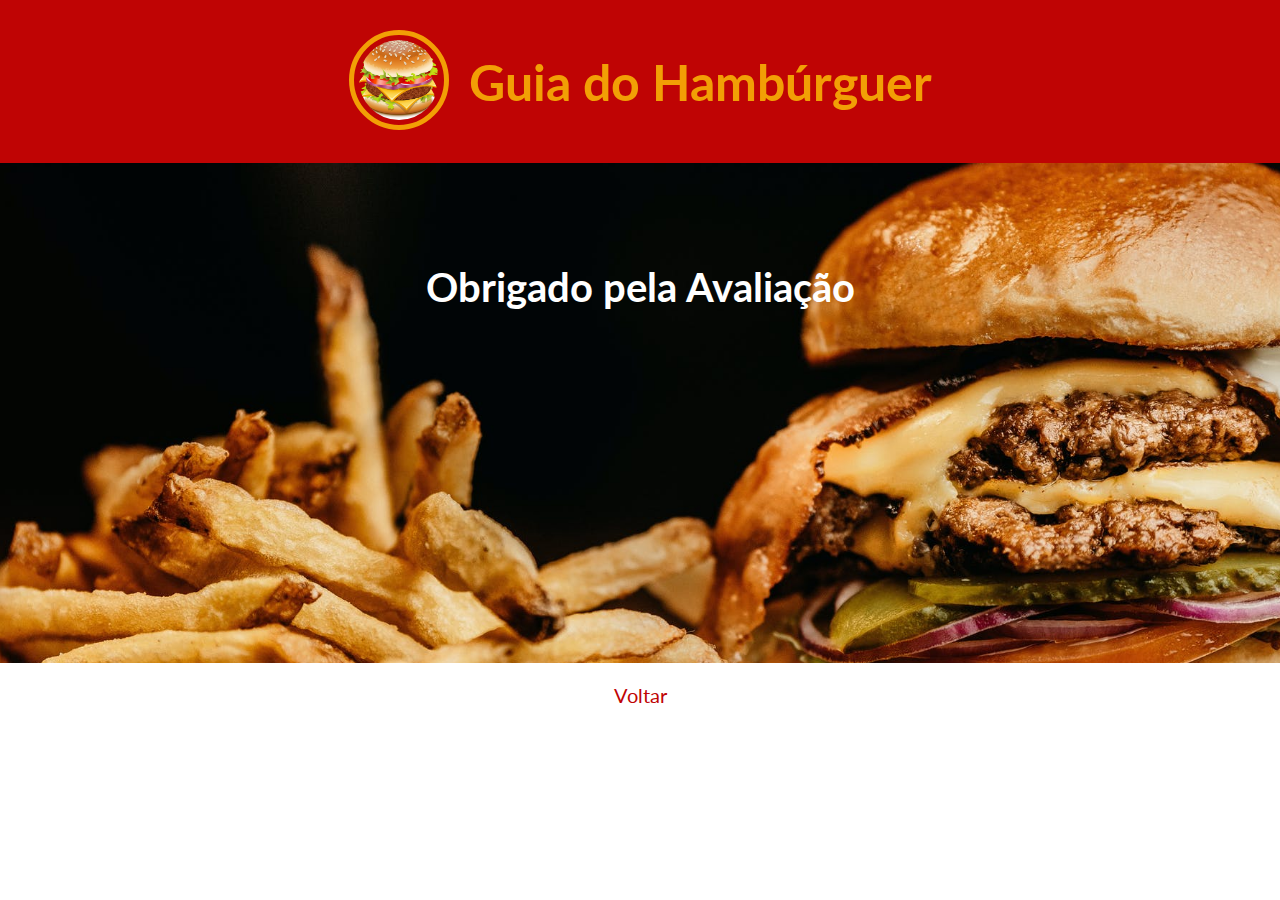
<file: obrigado.html>
<!DOCTYPE html>
<html lang="pt-br">
<head>
    <meta charset="UTF-8">
    <meta http-equiv="X-UA-Compatible" content="IE=edge">
    <meta name="viewport" content="width=device-width, initial-scale=1.0">
    <title>Obrigado pela Avaliação</title>
    <link rel="stylesheet" href="style.css">
</head>
<body>
    <header class="header">
        <a href=""><img src="hamburger-3184108_1280.png" alt=""></a>
        <a href="">
            <h1>Guia do Hambúrguer</h1>
        </a>
    </header>

        <div class="title">
            <h2>Obrigado pela Avaliação</h2>
        </div>
    
        <div class="page">
            <a href="index.html">Voltar</a>
        </div>
</body>
</html>
</file>
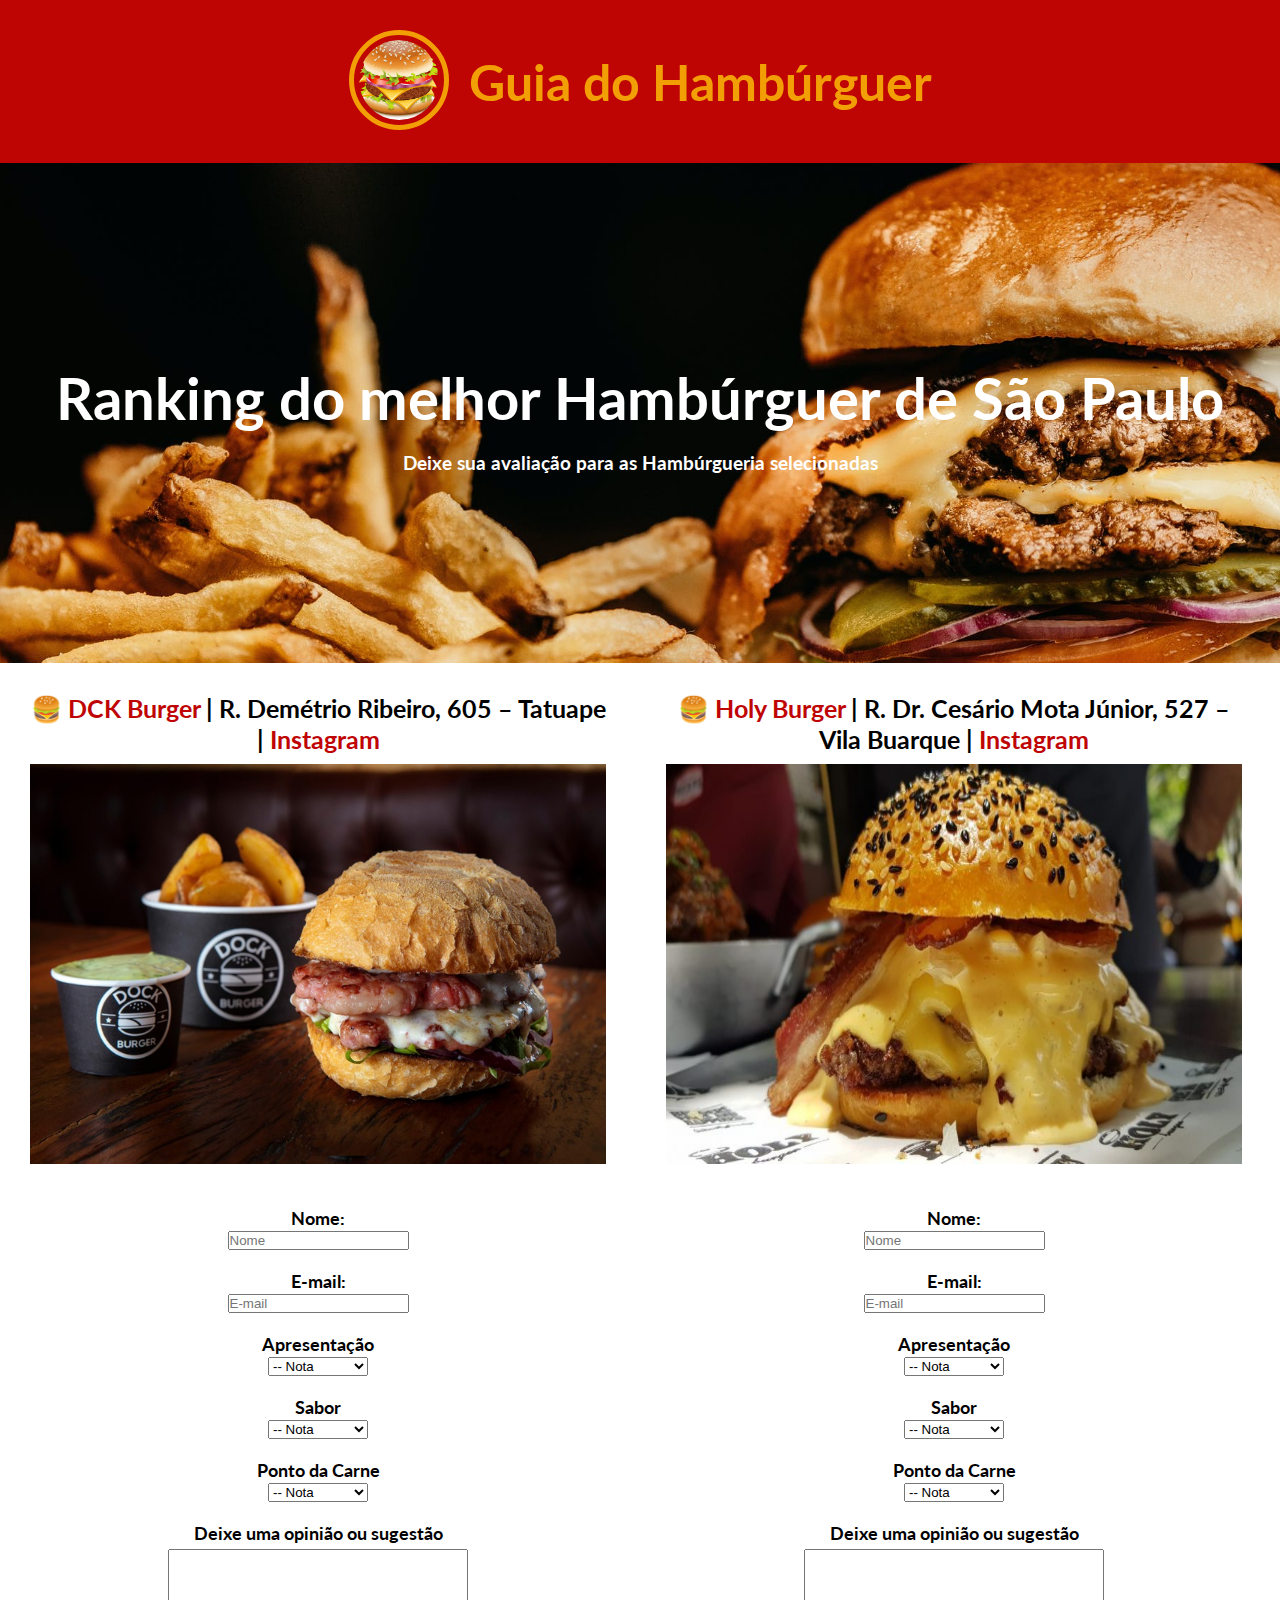
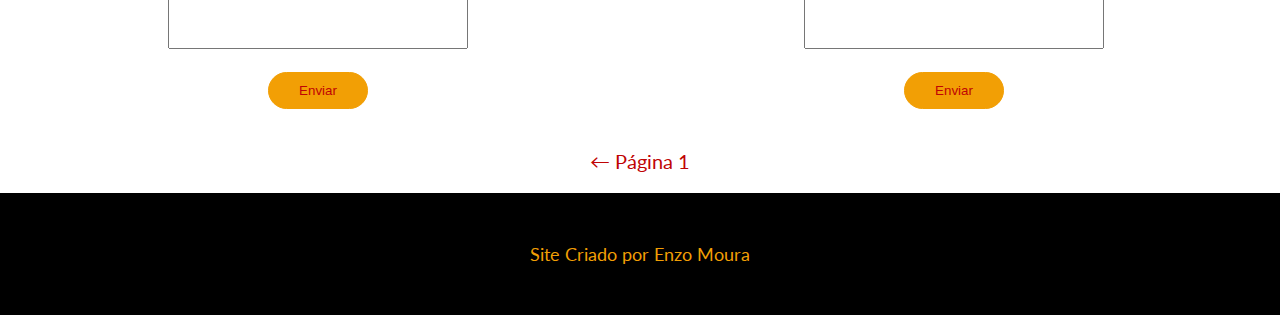
<file: pagina02.html>
<!DOCTYPE html>
<html lang="pt-br">
<head>
    <meta charset="UTF-8">
    <meta http-equiv="X-UA-Compatible" content="IE=edge">
    <meta name="viewport" content="width=device-width, initial-scale=1.0">
    <link rel="shortcut icon" href="AnyConv.com__hamburger-3184108_1280.ico" type="image/x-icon">
    <title>Guia do Hambúrguer</title>
    <link rel="stylesheet" href="style.css">
</head>
<body>
    <header class="header">
        <a href=""><img src="hamburger-3184108_1280.png" alt=""></a>
        <a href="">
            <h1>Guia do Hambúrguer</h1>
        </a>
    </header>

        <div class="title">
            <h1>Ranking do melhor Hambúrguer de São Paulo</h1>
            <h3>Deixe sua avaliação para as Hambúrgueria selecionadas</h3>
        </div>


    <main class="main">
        <div class="hamburguer">
            <h2> &#x1F354;  <span>DCK Burger</span> | R. Demétrio Ribeiro, 605 – Tatuape | <a href="https://www.instagram.com/dckburger/" target="_blank">Instagram</a></h2>
            <img src="images/DCK Burger.jpg" alt="">

            <form class="avaliaçao" action="https://formsubmit.co/enzowatson@gmail.com" method="POST">

                <input type="hidden" name="_captcha" value="false">
                <input type="hidden" name="_next" value="https://enzomoura87.github.io/hamburguerias/obrigado.html">

                <label>
                    <p>Nome:</p>
                    <input type="text" name="name" required minlength="3" maxlength="20" autocomplete="on" placeholder="Nome"/>
                </label>

                <label>
                    <p>E-mail:</p>
                    <input type="email" name="email"  required title="endereço de email" placeholder="E-mail"/>
                </label>

                <label for="avaliation">
                    <p>Apresentação</p>
                </label>
                <p>
                    <select name="apresentaçaodck" id="apresentaçao" class="avaliation" required>
                        <option disable selected value="0">-- Nota</option>
                        <option value="0.01">1</option>
                        <option value="0.02">2</option>
                        <option value="0.03">3</option>
                        <option value="0.04">4</option>
                        <option value="0.05">5</option>
                        <option value="0.06">6</option>
                        <option value="0.07">7</option>
                        <option value="0.08">8</option>
                        <option value="0.09">9</option>
                        <option value="0.10">10</option>
                    </select>
                </p>

                <label for="avaliation">
                    <p>Sabor</p>
                </label>
                <p>
                    <select name="sabordck" id="sabor" class="avaliation" required>
                        <option disable selected value="0">-- Nota</option>
                        <option value="0.01">1</option>
                        <option value="0.02">2</option>
                        <option value="0.03">3</option>
                        <option value="0.04">4</option>
                        <option value="0.05">5</option>
                        <option value="0.06">6</option>
                        <option value="0.07">7</option>
                        <option value="0.08">8</option>
                        <option value="0.09">9</option>
                        <option value="0.10">10</option>
                    </select>
                </p>

                <label for="avaliation">
                    <p>Ponto da Carne</p>
                </label>
                <p>
                    <select name="pontodacarnedck" id="pontodacarne" class="avaliation" required>
                        <option disable selected value="0">-- Nota</option>
                        <option value="0.01">1</option>
                        <option value="0.02">2</option>
                        <option value="0.03">3</option>
                        <option value="0.04">4</option>
                        <option value="0.05">5</option>
                        <option value="0.06">6</option>
                        <option value="0.07">7</option>
                        <option value="0.08">8</option>
                        <option value="0.09">9</option>
                        <option value="0.10">10</option>
                    </select>
                </p>


                <label class="opinion">
                    <p>Deixe uma opinião ou sugestão </p>
                    <textarea name="opiniondck"></textarea>
                </label>
                <br>
                <button type="submit" class="formsubmit">
                    Enviar
                </button>

            </form>

        </div>

        

        <div class="hamburguer">
            <h2> &#x1F354; <a href="https://www.holyburger.com.br/" target="_blank">Holy Burger</a> | R. Dr. Cesário Mota Júnior, 527 – Vila Buarque | <a href="https://www.instagram.com/holyburgersp/" target="_blank">Instagram</a></h2>
            <img src="images/Holy Burger.jpeg" alt="">

            <form class="avaliaçao" action="https://formsubmit.co/enzowatson@gmail.com" method="POST">

                <input type="hidden" name="_captcha" value="false">
                <input type="hidden" name="_next" value="https://enzomoura87.github.io/hamburguerias/obrigado.html">

                <label>
                    <p>Nome:</p>
                    <input type="text" name="name" required minlength="3" maxlength="20" autocomplete="on" placeholder="Nome"/>
                </label>

                <label>
                    <p>E-mail:</p>
                    <input type="email" name="email"  required title="endereço de email" placeholder="E-mail"/>
                </label>

                <label for="avaliation">
                    <p>Apresentação</p>
                </label>
                <p>
                    <select name="apresentaçaoholy" id="apresentaçao" class="avaliation" required>
                        <option disable selected value="0">-- Nota</option>
                        <option value="0.01">1</option>
                        <option value="0.02">2</option>
                        <option value="0.03">3</option>
                        <option value="0.04">4</option>
                        <option value="0.05">5</option>
                        <option value="0.06">6</option>
                        <option value="0.07">7</option>
                        <option value="0.08">8</option>
                        <option value="0.09">9</option>
                        <option value="0.10">10</option>
                    </select>
                </p>

                <label for="avaliation">
                    <p>Sabor</p>
                </label>
                <p>
                    <select name="saborholy" id="sabor" class="avaliation" required>
                        <option disable selected value="0">-- Nota</option>
                        <option value="0.01">1</option>
                        <option value="0.02">2</option>
                        <option value="0.03">3</option>
                        <option value="0.04">4</option>
                        <option value="0.05">5</option>
                        <option value="0.06">6</option>
                        <option value="0.07">7</option>
                        <option value="0.08">8</option>
                        <option value="0.09">9</option>
                        <option value="0.10">10</option>
                    </select>
                </p>

                <label for="avaliation">
                    <p>Ponto da Carne</p>
                </label>
                <p>
                    <select name="pontodacarneholy" id="pontodacarne" class="avaliation" required>
                        <option disable selected value="0">-- Nota</option>
                        <option value="0.01">1</option>
                        <option value="0.02">2</option>
                        <option value="0.03">3</option>
                        <option value="0.04">4</option>
                        <option value="0.05">5</option>
                        <option value="0.06">6</option>
                        <option value="0.07">7</option>
                        <option value="0.08">8</option>
                        <option value="0.09">9</option>
                        <option value="0.10">10</option>
                    </select>
                </p>


                <label class="opinion">
                    <p>Deixe uma opinião ou sugestão </p>
                    <textarea name="opinionholy"></textarea>
                </label>
                <br>
                <button type="submit" class="formsubmit">
                    Enviar
                </button>

            </form>

        </div>

    </main>
    
    <div class="page">
        <a href="index.html"> &#8592; Página 1</a>
    </div>


    <footer class="footer">
        <p>Site Criado por Enzo Moura</p>
    </footer>

</body>
</html>
</file>
<file: style.css>
@import url('https://fonts.googleapis.com/css2?family=Lato:wght@300;400;700;900&display=swap');

* {
    margin: 0;
    padding: 0;
    box-sizing: border-box;
}

body {
    font-family: 'Lato', sans-serif;
}

a {
    text-decoration: none;
}


span {
    color: #BF0404;
}

.header {
    background-color: #BF0404;
    display: flex;
    align-items: center;
    justify-content: center;
    padding: 30px;
}

.header img {
    width: 100px;
    height: 100px;
    border: 5px solid #F29F05;
    padding: 5px;
    border-radius: 50%;
}

.header h1 {
    color: #F29F05;
    margin-left: 20px;
    font-size: 50px;
}

.title {
    background-image: url(images/capa.jpeg);
    background-size: cover;
    background-position: center;
    height: 500px;
    background-attachment: fixed;
}

.title h2 {
    color: white;
    text-align: center;
    font-size: 40px;
    padding-top: 100px;
}

.main {
    display: flex;
    flex-wrap: wrap;
    width:100%;
    margin: auto;
    text-align: center;
}

.title h1 {
    margin-bottom: 20px;
    color: white;
    text-align: center;
    padding-top: 200px;
    font-size: 58px;
}

.title h3 {
    color: white;
    text-align: center;
}

.hamburguer{
    flex-basis: 45%;
    margin-right: 30px;
    margin-left: 30px;
}

.hamburguer .space {
    margin-bottom: 30px;
}
.hamburguer a {
    color: #BF0404;
}

.hamburguer h2 {
    margin-top: 30px;
    font-size: 25px;
}


.hamburguer a:hover {
    text-decoration: underline;
}
.hamburguer .map {
    color: black;
}

.hamburguer img {
    margin-top: 10px;
    width: 100%;
    height: 400px;
}

.avaliaçao {
    padding: 20px;
}

label p {
    font-weight: bold;
    font-size: 18px;
    margin-top: 20px;
}

.avaliation {
    width: 100px;
}

.formsubmit {
    margin-top: 20px;
    padding: 10px 30px;
    border-radius: 20px;
    border: 1px solid #F29F05;
    background-color: #F29F05;
    color: #BF0404;
    cursor: pointer;
}

textarea {
    width: 300px;
    height: 100px;
    font-size: 16px;
    resize: none;
    margin-top: 5px;
    padding: 5px;
}

.page {
    width: 90%;
    margin: auto;
    padding: 20px;
    text-align: center;
    font-size: 20px;
}

.page a {
    color: #BF0404;
    transition: 0.8s;
}

.page a:hover {
    text-decoration: underline;
    color: #F29F05;
}

.footer {
    background-color: black;
}

.footer p {
    color: #F29F05;
    font-size: 18px;
    padding: 50px;
    text-align: center;
}


@media (min-width: 768px) and (max-width: 1024px) {
    .hamburguer{
        flex-basis: 40%;
        margin-right: 20px;
        margin-left: 20px;
    }
}

@media (min-width: 425px) and (max-width: 767px) {
    .hamburguer{
        flex-basis: 100%;
        margin-right: 20px;
        margin-left: 20px;
    }

    .title h1 {
        margin-bottom: 20px;
        color: white;
        text-align: center;
        padding-top: 60px;
        font-size: 58px;
    }
    
}

@media (min-width: 320px) and (max-width: 424px) {
    .hamburguer{
        flex-basis: 100%;
        margin-right: 10px;
        margin-left: 10px;
    }

    .header h1 {
        color: #F29F05;
        margin-left: 20px;
        font-size: 30px;
    }

    .title h1 {
        margin-bottom: 20px;
        color: white;
        text-align: center;
        padding-top: 100px;
        font-size: 40px;
    }

    textarea {
        width: 280px;
        height: 80px;
        font-size: 16px;
        resize: none;
        margin-top: 5px;
        padding: 5px;
    }

    .title {
        background-image: url(images/capa.jpeg);
        background-size: cover;
        background-position: center right;
        height: 500px;
        background-attachment: fixed;
    }
    
}
</file>
